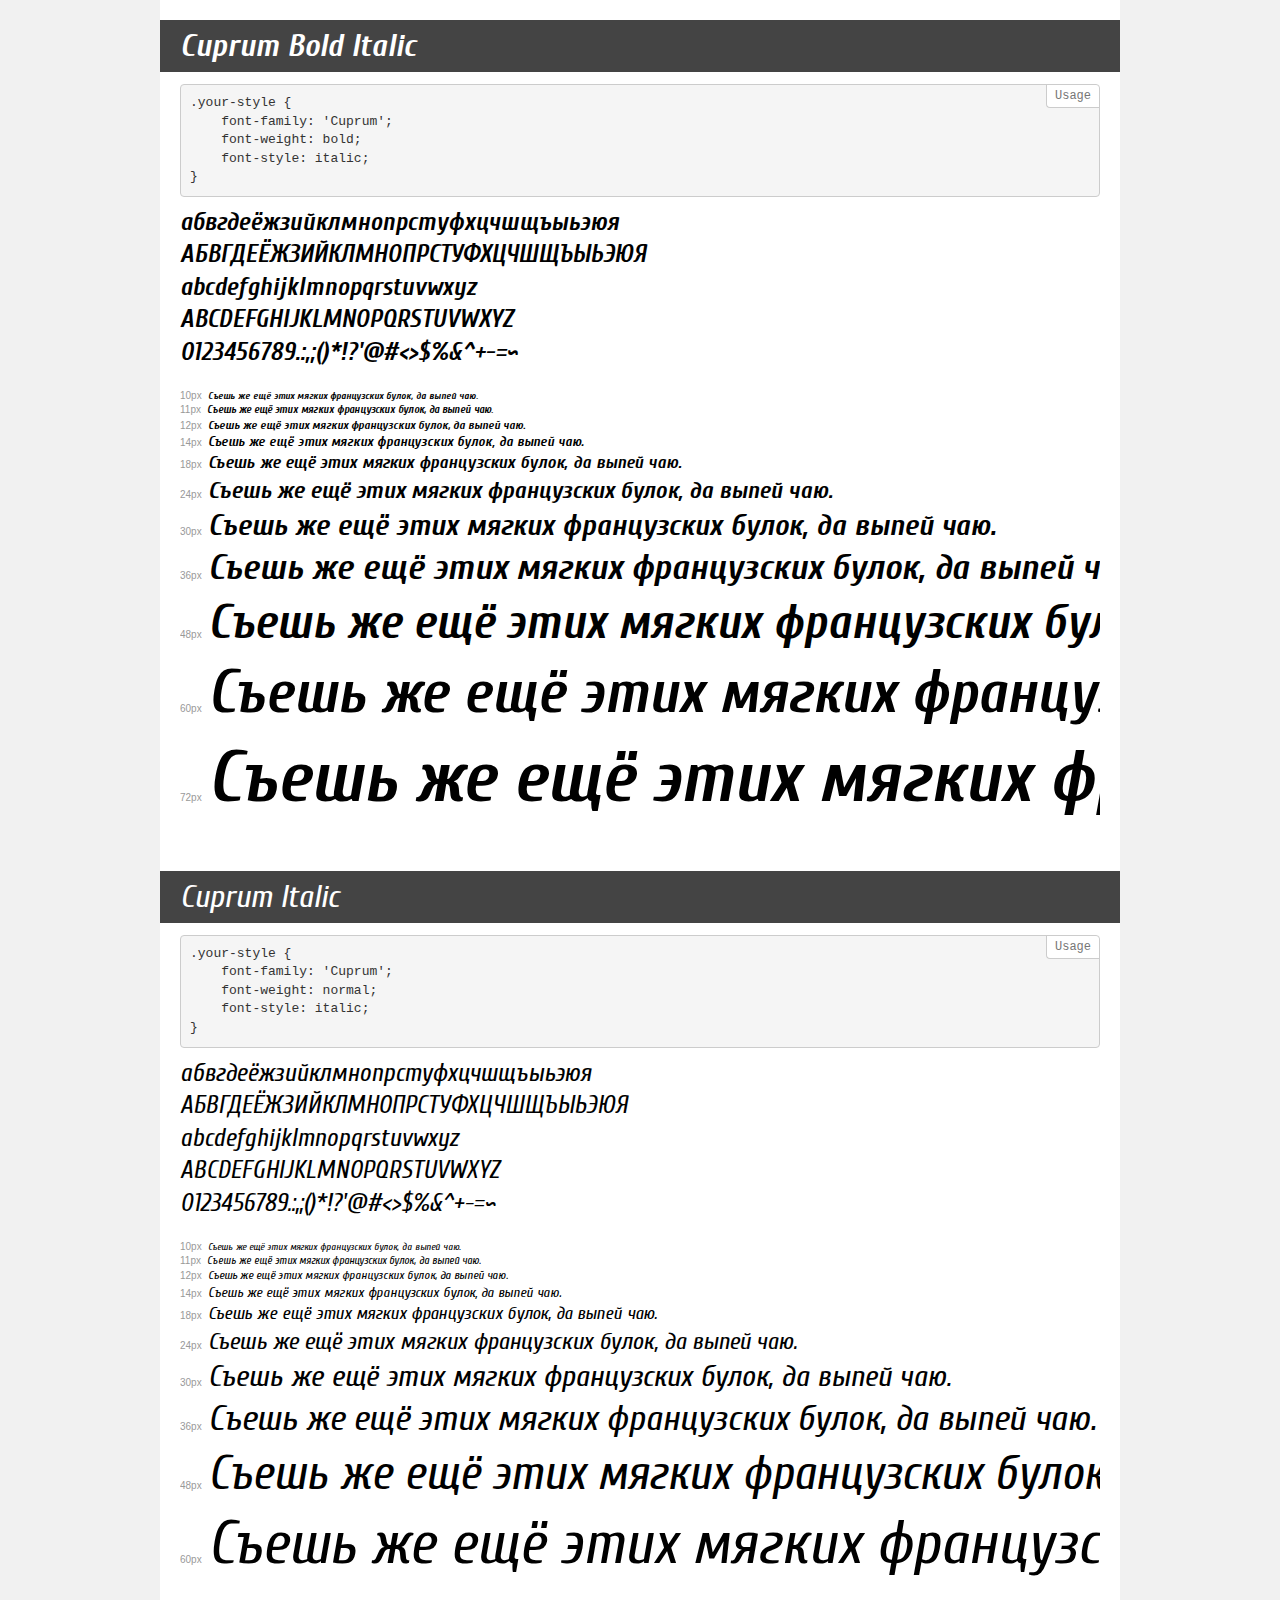
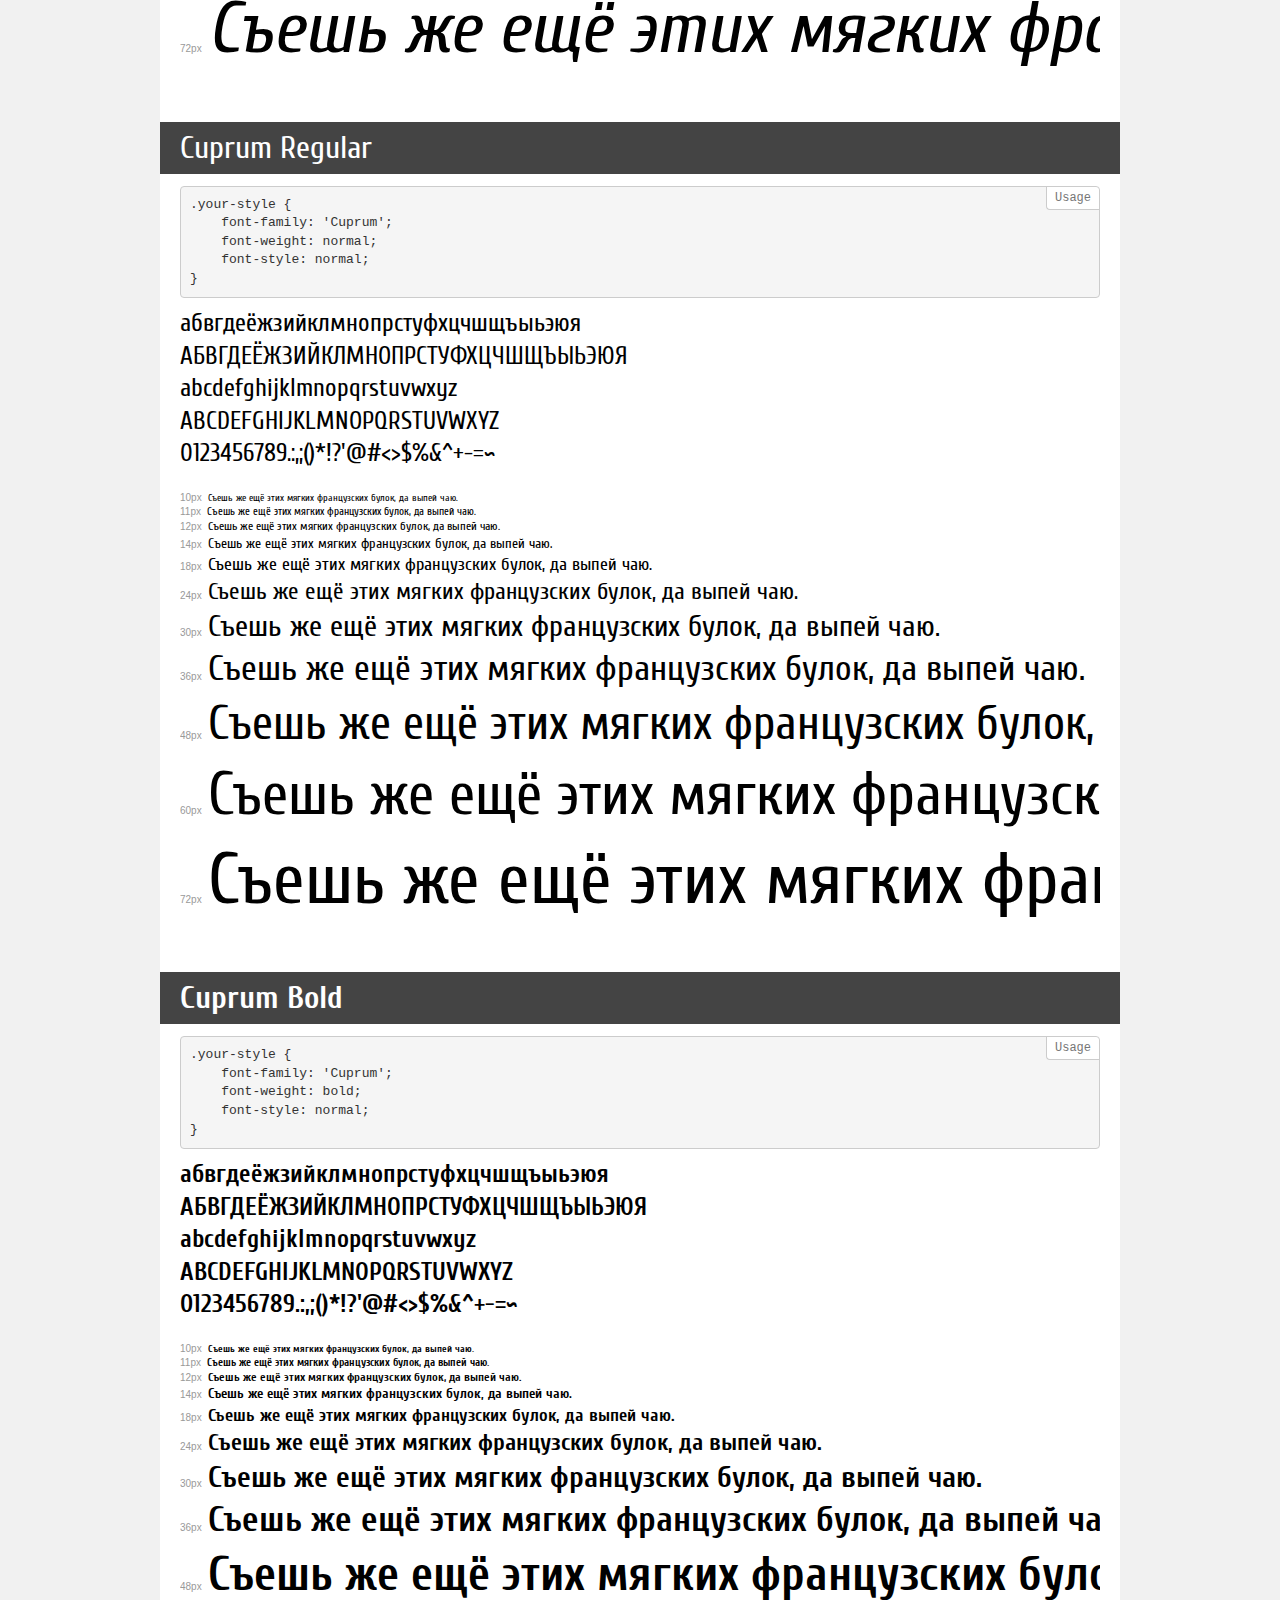
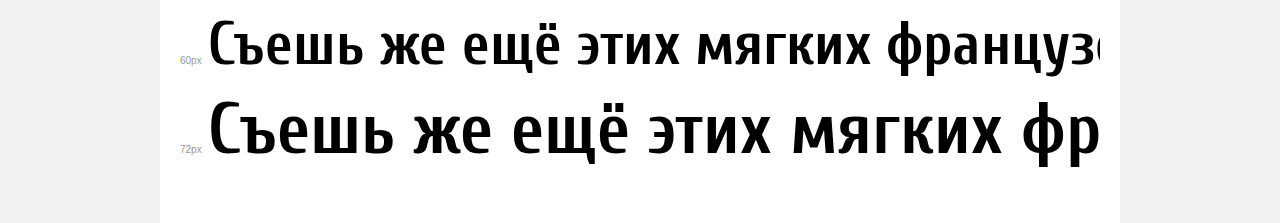
<file: public/css/fonts/Cuprum/demo.html>
<!DOCTYPE html>
<html>
<head>
	<meta charset="utf-8">
	<meta http-equiv="X-UA-Compatible" content="IE=edge">
	<meta name="viewport" content="width=device-width, initial-scale=1">
	<meta name="robots" content="noindex, noarchive">
	<title>Transfonter demo</title>
	<link href="stylesheet.css" rel="stylesheet">
	<style>
		/*
		http://meyerweb.com/eric/tools/css/reset/
		v2.0 | 20110126
		License: none (public domain)
		*/
		html, body, div, span, applet, object, iframe,
		h1, h2, h3, h4, h5, h6, p, blockquote, pre,
		a, abbr, acronym, address, big, cite, code,
		del, dfn, em, img, ins, kbd, q, s, samp,
		small, strike, strong, sub, sup, tt, var,
		b, u, i, center,
		dl, dt, dd, ol, ul, li,
		fieldset, form, label, legend,
		table, caption, tbody, tfoot, thead, tr, th, td,
		article, aside, canvas, details, embed,
		figure, figcaption, footer, header, hgroup,
		menu, nav, output, ruby, section, summary,
		time, mark, audio, video {
			margin: 0;
			padding: 0;
			border: 0;
			font-size: 100%;
			font: inherit;
			vertical-align: baseline;
		}
		/* HTML5 display-role reset for older browsers */
		article, aside, details, figcaption, figure,
		footer, header, hgroup, menu, nav, section {
			display: block;
		}
		body {
			line-height: 1;
		}
		ol, ul {
			list-style: none;
		}
		blockquote, q {
			quotes: none;
		}
		blockquote:before, blockquote:after,
		q:before, q:after {
			content: '';
			content: none;
		}
		table {
			border-collapse: collapse;
			border-spacing: 0;
		}
		/* common styles */
		body {
			background: #f1f1f1;
			color: #000;
		}
		.page {
			background: #fff;
			width: 920px;
			margin: 0 auto;
			padding: 20px 20px 0 20px;
			overflow: hidden;
		}
		.font-container {
			overflow-x: auto;
			overflow-y: hidden;
			margin-bottom: 40px;
			line-height: 1.3;
			white-space: nowrap;
			padding-bottom: 5px;
		}
		h1 {
			position: relative;
			background: #444;
			font-size: 32px;
			color: #fff;
			padding: 10px 20px;
			margin: 0 -20px 12px -20px;
		}
		.letters {
			font-size: 25px;
			margin-bottom: 20px;
		}
		.s10:before {
			content: '10px';
		}
		.s11:before {
			content: '11px';
		}
		.s12:before {
			content: '12px';
		}
		.s14:before {
			content: '14px';
		}
		.s18:before {
			content: '18px';
		}
		.s24:before {
			content: '24px';
		}
		.s30:before {
			content: '30px';
		}
		.s36:before {
			content: '36px';
		}
		.s48:before {
			content: '48px';
		}
		.s60:before {
			content: '60px';
		}
		.s72:before {
			content: '72px';
		}
		.s10:before, .s11:before, .s12:before, .s14:before,
		.s18:before, .s24:before, .s30:before, .s36:before,
		.s48:before, .s60:before, .s72:before {
			font-family: Arial, sans-serif;
			font-size: 10px;
			font-weight: normal;
			font-style: normal;
			color: #999;
			padding-right: 6px;
		}
		pre {
			display: block;
			position: relative;
			padding: 9px;
			margin: 0 0 10px;
			font-family: Monaco, Menlo, Consolas, "Courier New", monospace !important;
			font-size: 13px;
			line-height: 1.428571429;
			color: #333;
			font-weight: normal !important;
			font-style: normal !important;
			background-color: #f5f5f5;
			border: 1px solid #ccc;
			overflow-x: auto;
			border-radius: 4px;
		}
		pre:after {
			display: block;
			position: absolute;
			right: 0;
			top: 0;
			content: 'Usage';
			line-height: 1;
			padding: 5px 8px;
			font-size: 12px;
			color: #767676;
			background-color: #fff;
			border: 1px solid #ccc;
			border-right: none;
			border-top: none;
			border-radius: 0 4px 0 4px;
			z-index: 10;
		}
		/* responsive */
		@media (max-width: 959px) {
			.page {
				width: auto;
				margin: 0;
			}
		}
	</style>
</head>
<body>
<div class="page">
	<div class="demo" style="font-family: 'Cuprum'; font-weight: bold; font-style: italic;">
		<h1>Cuprum Bold Italic</h1>
		<pre>.your-style {
    font-family: 'Cuprum';
    font-weight: bold;
    font-style: italic;
}</pre>
		<div class="font-container">
			<p class="letters">
				абвгдеёжзийклмнопрстуфхцчшщъыьэюя <br />
				АБВГДЕЁЖЗИЙКЛМНОПРСТУФХЦЧШЩЪЫЬЭЮЯ <br />
				abcdefghijklmnopqrstuvwxyz <br />
				ABCDEFGHIJKLMNOPQRSTUVWXYZ <br />				0123456789.:,;()*!?'@#<>$%&^+-=~
			</p>
			<p class="s10" style="font-size: 10px;">Съешь же ещё этих мягких французских булок, да выпей чаю.</p>
			<p class="s11" style="font-size: 11px;">Съешь же ещё этих мягких французских булок, да выпей чаю.</p>
			<p class="s12" style="font-size: 12px;">Съешь же ещё этих мягких французских булок, да выпей чаю.</p>
			<p class="s14" style="font-size: 14px;">Съешь же ещё этих мягких французских булок, да выпей чаю.</p>
			<p class="s18" style="font-size: 18px;">Съешь же ещё этих мягких французских булок, да выпей чаю.</p>
			<p class="s24" style="font-size: 24px;">Съешь же ещё этих мягких французских булок, да выпей чаю.</p>
			<p class="s30" style="font-size: 30px;">Съешь же ещё этих мягких французских булок, да выпей чаю.</p>
			<p class="s36" style="font-size: 36px;">Съешь же ещё этих мягких французских булок, да выпей чаю.</p>
			<p class="s48" style="font-size: 48px;">Съешь же ещё этих мягких французских булок, да выпей чаю.</p>
			<p class="s60" style="font-size: 60px;">Съешь же ещё этих мягких французских булок, да выпей чаю.</p>
			<p class="s72" style="font-size: 72px;">Съешь же ещё этих мягких французских булок, да выпей чаю.</p>
		</div>
	</div>
	<div class="demo" style="font-family: 'Cuprum'; font-weight: normal; font-style: italic;">
		<h1>Cuprum Italic</h1>
		<pre>.your-style {
    font-family: 'Cuprum';
    font-weight: normal;
    font-style: italic;
}</pre>
		<div class="font-container">
			<p class="letters">
				абвгдеёжзийклмнопрстуфхцчшщъыьэюя <br />
				АБВГДЕЁЖЗИЙКЛМНОПРСТУФХЦЧШЩЪЫЬЭЮЯ <br />
				abcdefghijklmnopqrstuvwxyz <br />
				ABCDEFGHIJKLMNOPQRSTUVWXYZ <br />				0123456789.:,;()*!?'@#<>$%&^+-=~
			</p>
			<p class="s10" style="font-size: 10px;">Съешь же ещё этих мягких французских булок, да выпей чаю.</p>
			<p class="s11" style="font-size: 11px;">Съешь же ещё этих мягких французских булок, да выпей чаю.</p>
			<p class="s12" style="font-size: 12px;">Съешь же ещё этих мягких французских булок, да выпей чаю.</p>
			<p class="s14" style="font-size: 14px;">Съешь же ещё этих мягких французских булок, да выпей чаю.</p>
			<p class="s18" style="font-size: 18px;">Съешь же ещё этих мягких французских булок, да выпей чаю.</p>
			<p class="s24" style="font-size: 24px;">Съешь же ещё этих мягких французских булок, да выпей чаю.</p>
			<p class="s30" style="font-size: 30px;">Съешь же ещё этих мягких французских булок, да выпей чаю.</p>
			<p class="s36" style="font-size: 36px;">Съешь же ещё этих мягких французских булок, да выпей чаю.</p>
			<p class="s48" style="font-size: 48px;">Съешь же ещё этих мягких французских булок, да выпей чаю.</p>
			<p class="s60" style="font-size: 60px;">Съешь же ещё этих мягких французских булок, да выпей чаю.</p>
			<p class="s72" style="font-size: 72px;">Съешь же ещё этих мягких французских булок, да выпей чаю.</p>
		</div>
	</div>
	<div class="demo" style="font-family: 'Cuprum'; font-weight: normal; font-style: normal;">
		<h1>Cuprum Regular</h1>
		<pre>.your-style {
    font-family: 'Cuprum';
    font-weight: normal;
    font-style: normal;
}</pre>
		<div class="font-container">
			<p class="letters">
				абвгдеёжзийклмнопрстуфхцчшщъыьэюя <br />
				АБВГДЕЁЖЗИЙКЛМНОПРСТУФХЦЧШЩЪЫЬЭЮЯ <br />
				abcdefghijklmnopqrstuvwxyz <br />
				ABCDEFGHIJKLMNOPQRSTUVWXYZ <br />				0123456789.:,;()*!?'@#<>$%&^+-=~
			</p>
			<p class="s10" style="font-size: 10px;">Съешь же ещё этих мягких французских булок, да выпей чаю.</p>
			<p class="s11" style="font-size: 11px;">Съешь же ещё этих мягких французских булок, да выпей чаю.</p>
			<p class="s12" style="font-size: 12px;">Съешь же ещё этих мягких французских булок, да выпей чаю.</p>
			<p class="s14" style="font-size: 14px;">Съешь же ещё этих мягких французских булок, да выпей чаю.</p>
			<p class="s18" style="font-size: 18px;">Съешь же ещё этих мягких французских булок, да выпей чаю.</p>
			<p class="s24" style="font-size: 24px;">Съешь же ещё этих мягких французских булок, да выпей чаю.</p>
			<p class="s30" style="font-size: 30px;">Съешь же ещё этих мягких французских булок, да выпей чаю.</p>
			<p class="s36" style="font-size: 36px;">Съешь же ещё этих мягких французских булок, да выпей чаю.</p>
			<p class="s48" style="font-size: 48px;">Съешь же ещё этих мягких французских булок, да выпей чаю.</p>
			<p class="s60" style="font-size: 60px;">Съешь же ещё этих мягких французских булок, да выпей чаю.</p>
			<p class="s72" style="font-size: 72px;">Съешь же ещё этих мягких французских булок, да выпей чаю.</p>
		</div>
	</div>
	<div class="demo" style="font-family: 'Cuprum'; font-weight: bold; font-style: normal;">
		<h1>Cuprum Bold</h1>
		<pre>.your-style {
    font-family: 'Cuprum';
    font-weight: bold;
    font-style: normal;
}</pre>
		<div class="font-container">
			<p class="letters">
				абвгдеёжзийклмнопрстуфхцчшщъыьэюя <br />
				АБВГДЕЁЖЗИЙКЛМНОПРСТУФХЦЧШЩЪЫЬЭЮЯ <br />
				abcdefghijklmnopqrstuvwxyz <br />
				ABCDEFGHIJKLMNOPQRSTUVWXYZ <br />				0123456789.:,;()*!?'@#<>$%&^+-=~
			</p>
			<p class="s10" style="font-size: 10px;">Съешь же ещё этих мягких французских булок, да выпей чаю.</p>
			<p class="s11" style="font-size: 11px;">Съешь же ещё этих мягких французских булок, да выпей чаю.</p>
			<p class="s12" style="font-size: 12px;">Съешь же ещё этих мягких французских булок, да выпей чаю.</p>
			<p class="s14" style="font-size: 14px;">Съешь же ещё этих мягких французских булок, да выпей чаю.</p>
			<p class="s18" style="font-size: 18px;">Съешь же ещё этих мягких французских булок, да выпей чаю.</p>
			<p class="s24" style="font-size: 24px;">Съешь же ещё этих мягких французских булок, да выпей чаю.</p>
			<p class="s30" style="font-size: 30px;">Съешь же ещё этих мягких французских булок, да выпей чаю.</p>
			<p class="s36" style="font-size: 36px;">Съешь же ещё этих мягких французских булок, да выпей чаю.</p>
			<p class="s48" style="font-size: 48px;">Съешь же ещё этих мягких французских булок, да выпей чаю.</p>
			<p class="s60" style="font-size: 60px;">Съешь же ещё этих мягких французских булок, да выпей чаю.</p>
			<p class="s72" style="font-size: 72px;">Съешь же ещё этих мягких французских булок, да выпей чаю.</p>
		</div>
	</div>
</div>
</body>
</html>
</file>
<file: public/css/fonts/Cuprum/stylesheet.css>
/* This stylesheet generated by Transfonter (https://transfonter.org) on October 3, 2017 8:20 PM */

@font-face {
	font-family: 'Cuprum';
	src: url('Cuprum-BoldItalic.eot');
	src: local('Cuprum Bold Italic'), local('Cuprum-BoldItalic'),
		url('Cuprum-BoldItalic.eot?#iefix') format('embedded-opentype'),
		url('Cuprum-BoldItalic.woff') format('woff'),
		url('Cuprum-BoldItalic.ttf') format('truetype');
	font-weight: bold;
	font-style: italic;
}

@font-face {
	font-family: 'Cuprum';
	src: url('Cuprum-Italic.eot');
	src: local('Cuprum Italic'), local('Cuprum-Italic'),
		url('Cuprum-Italic.eot?#iefix') format('embedded-opentype'),
		url('Cuprum-Italic.woff') format('woff'),
		url('Cuprum-Italic.ttf') format('truetype');
	font-weight: normal;
	font-style: italic;
}

@font-face {
	font-family: 'Cuprum';
	src: url('Cuprum-Regular.eot');
	src: local('Cuprum Regular'), local('Cuprum-Regular'),
		url('Cuprum-Regular.eot?#iefix') format('embedded-opentype'),
		url('Cuprum-Regular.woff') format('woff'),
		url('Cuprum-Regular.ttf') format('truetype');
	font-weight: normal;
	font-style: normal;
}

@font-face {
	font-family: 'Cuprum';
	src: url('Cuprum-Bold.eot');
	src: local('Cuprum Bold'), local('Cuprum-Bold'),
		url('Cuprum-Bold.eot?#iefix') format('embedded-opentype'),
		url('Cuprum-Bold.woff') format('woff'),
		url('Cuprum-Bold.ttf') format('truetype');
	font-weight: bold;
	font-style: normal;
}
</file>
